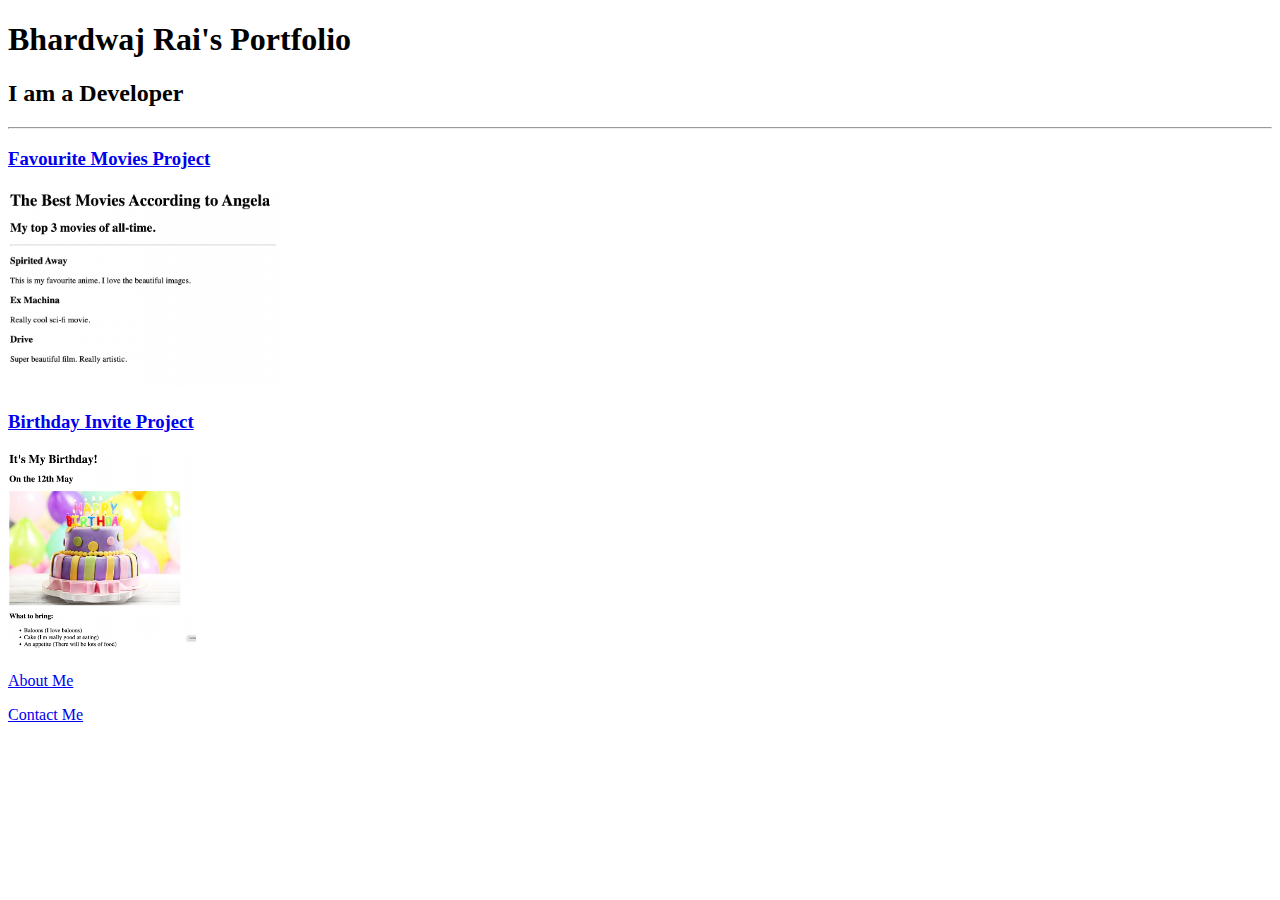
<file: index.html>
<!DOCTYPE html>
<html lang="en">
<head>
    <meta charset="UTF-8">
    <meta name="viewport" content="width=device-width, initial-scale=1.0">
    <title>Html Project</title>
</head>
<body>
    <h1>Bhardwaj Rai's Portfolio</h1>
    <h2>I am a Developer</h2>
    <hr />

    <h3><a href ="./public/movie-ranking.html">Favourite Movies Project</a></h3>
    <img src ="assets/images/movie-ranking.png" height="200" alt = "List of Favourite Movies"/>

    <h3><a href ="./public/birthday-invite.html">Birthday Invite Project</a></h3>
    <img src ="./assets/images/birthday-invite.png" height="200" alt = "Birthday Invite"/>

    <p><a href = "public/about.html">About Me</a></p>
    <p><a href = "./public/contact.html">Contact Me</a></p>

</body>
</html>
</file>
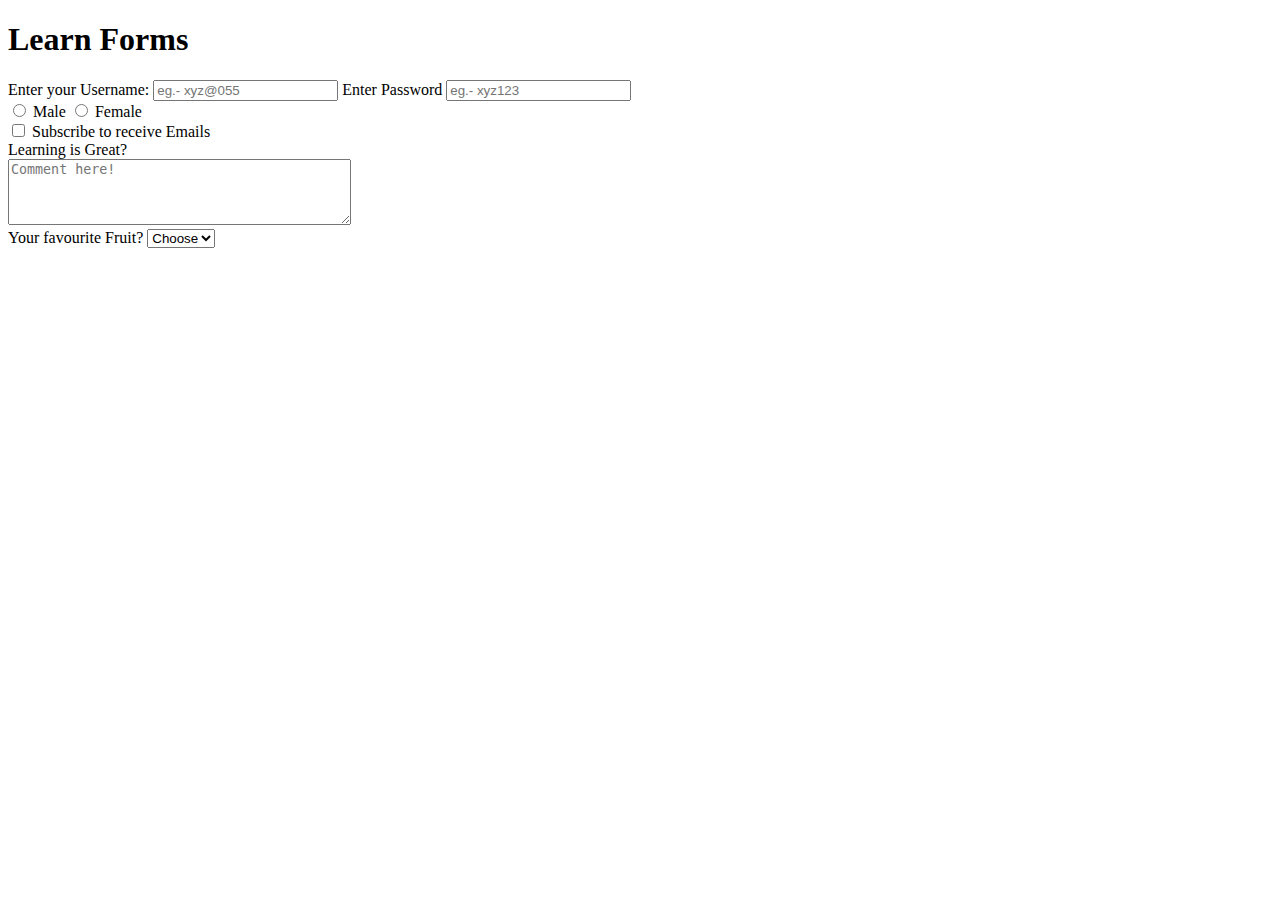
<file: Forms & Labels/index.html>
<!DOCTYPE html>
<html lang="en">
<head>
    <meta charset="UTF-8">
    <meta name="viewport" content="width=device-width, initial-scale=1.0">
    <title>Forms</title>
</head>
<body>
    <h1>Learn Forms</h1>
    <form action="post">
        <div>
            <label for="username">Enter your Username: </label>
            <input type="text" id = "Username" name = "username" placeholder="eg.- xyz@055">

            <label for="password">Enter Password</label>
            <input type="text" id="password" name="password" placeholder="eg.- xyz123">
        </div>

        <div>
            <!-- name ="same rakhne se pta chalta hai ki vo ek type ke hai to any one fill hota hai" -->
            <input type="radio" id="male" name="gender" value="male">
            <label for="male">Male</label>

            <input type="radio" id="female" name="gender" value="female">
            <label for="female">Female</label>
        </div>

        <div>
            <input type="checkbox" id="subscribe" name="subscribe" value="yes">
            <label for="subscribe">Subscribe to receive Emails</label>
        </div>
        
        <div>
            <label for="comment">Learning is Great? </label><br>
            <textarea id="comment" name="comment" rows="4" cols="40" placeholder="Comment here!"></textarea>
        </div>

        <div>
            <label for="fruits">Your favourite Fruit?</label>
            <select name="Fruits" id="fruits" aria-placeholder="Fruit?">
                <option value="" disabled selected>Choose</option>
                <option value="apple">Apple</option>
                <option value="banana">Banana</option>
                <option value="mango">Mango</option>
            </select>
        </div>
    </form>
</body>
</html>
</file>
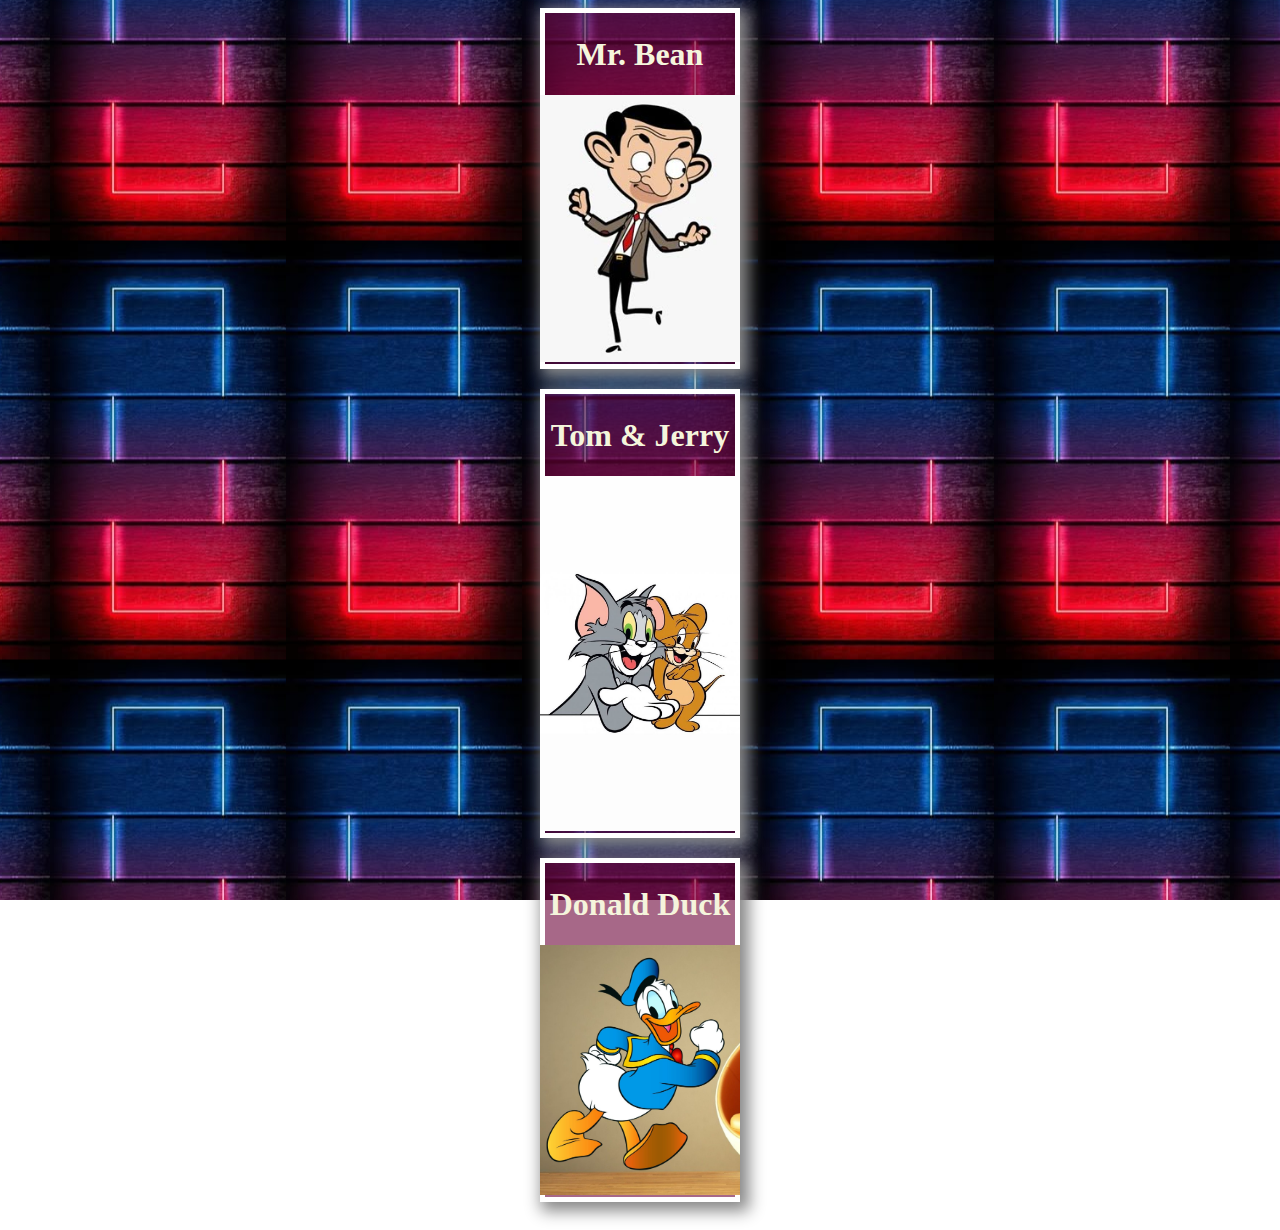
<file: MediaQuery/index.html>
<!DOCTYPE html>
<html lang="en">
  <head>
    <meta charset="UTF-8" />
    <meta name="viewport" content="width=device-width, initial-scale=1.0" />
    <title>Background fixed</title>
    <link rel="stylesheet" href="style.css" />
  </head>
  <body>
    <div class="container">
      <h1>Mr. Bean</h1>

      <div class="image">
        <img src="./Container 1.jpg" alt="Bean" />
      </div>
    </div>

    <div class="container">
      <h1>Tom & Jerry</h1>

      <div class="image">
        <img src="./Container 2.jpg" alt="Tom" />
      </div>
    </div>

    <div class="container">
      <h1>Donald Duck</h1>

      <div class="image">
        <img src="./Container 3.jpg" alt="Duck" />
      </div>
    </div>
  </body>
</html>
</file>
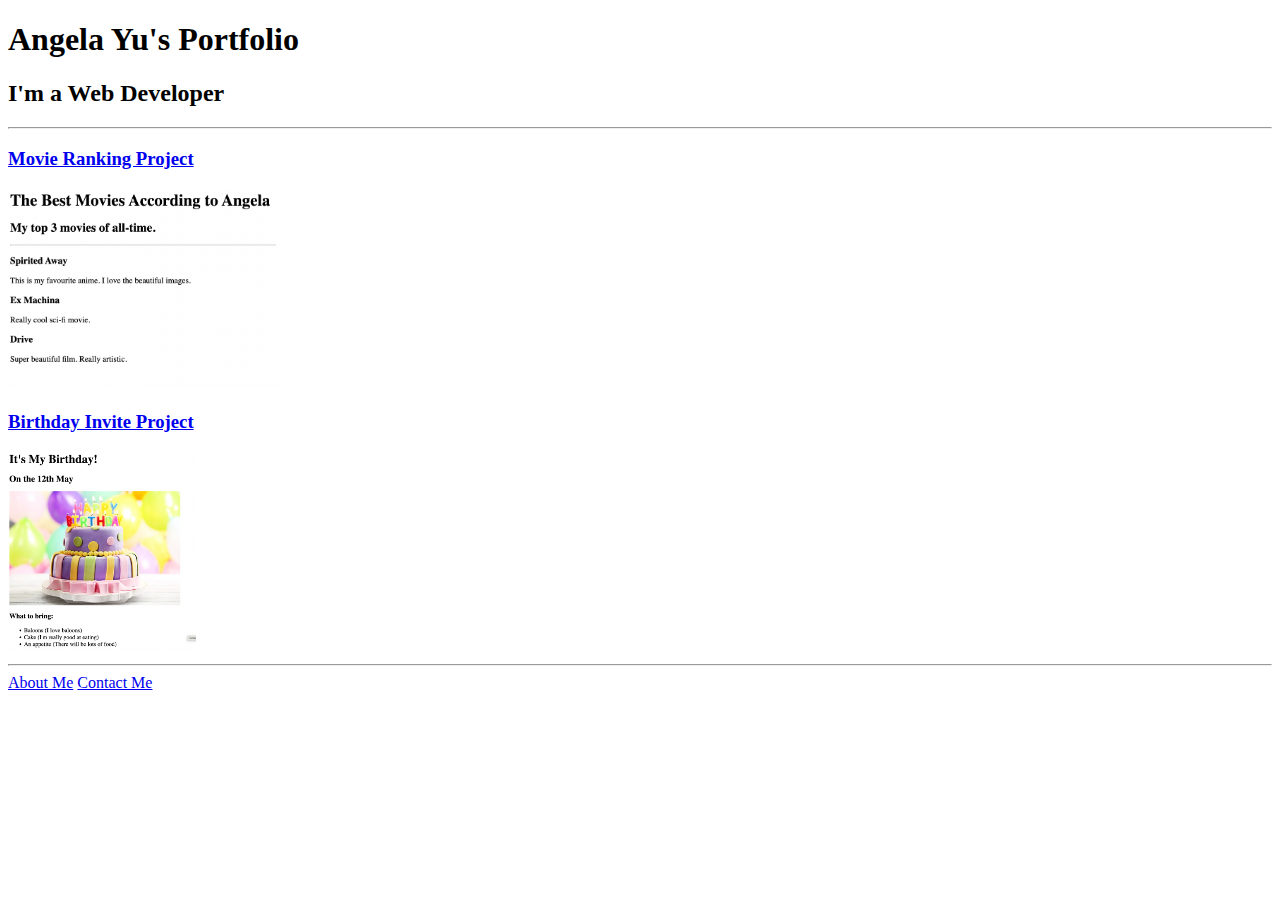
<file: solution.html>
<!DOCTYPE html>
<html lang="en">

<head>
  <meta charset="UTF-8">
  <title>Angela's Portfolio</title>
</head>

<body>
  <h1>Angela Yu's Portfolio</h1>
  <h2>I'm a Web Developer</h2>
  <hr />
  <h3><a href="./public/movie-ranking.html">Movie Ranking Project</a></h3>
  <img src="./assets/images/movie-ranking.png" height="200" alt="movie ranking project preview"/>
  <h3><a href="./public/birthday-invite.html">Birthday Invite Project</a></h3>
  <img src="./assets/images/birthday-invite.png" height="200" alt="birthday invite project preview"/>
  <hr />
  <a href="./public/about.html">About Me</a>
  <a href="./public/contact.html">Contact Me</a>
</body>

</html>
</file>
<file: MediaQuery/style.css>
*{
  box-sizing: border-box;
}

body {
  background-image: url(./Back.jpg);
  background-attachment: fixed;
  background-position: center;
  color: beige;
  display: flex;
  flex-direction: column;
  min-height: 100vh;
  justify-content: center;
  align-items: center;
}

.container {
  background-color: rgba(107, 2, 55, 0.596);
  text-align: center;
  width: 400px;
  padding: 5px;
  border: 10px solid white;
  margin-bottom: 60px;
  box-shadow: 20px 20px 15px 4px #888888;
  transition: transform 0.3s ease;
}

.container:hover {
  transform: scale(1.1);
}

.image {
  width: 100%;
  display: flex;
  justify-content: center;
}

img {
  width: 300px;
}

@media (min-width: 100px) and (min-height: 600px) {
  body {
    background-image: url(./Back.jpg);
    background-attachment: fixed;
    background-position: center;
    color: beige;
    display: flex;
    flex-direction: column;
    min-height: 100vh;
    justify-content: center;
    align-items: center;
  }

  .container {
    background-color: rgba(107, 2, 55, 0.596);
    text-align: center;
    width: 200px;
    padding: 2px;
    border: 5px solid white;
    margin-bottom: 20px;
    box-shadow: 5px 5px 15px 4px #888888;
    transition: transform 0.3s ease;
  }
  .container:hover {
    transform: scale(1.1);
  }

  .container:hover {
  cursor: pointer;
}


  h1{
    font-size: 2em;
  }

  .image {
    width: 100%;
    display: flex;
    justify-content: center;
  }

  img {
    max-width: 200px;
  }
}
</file>
